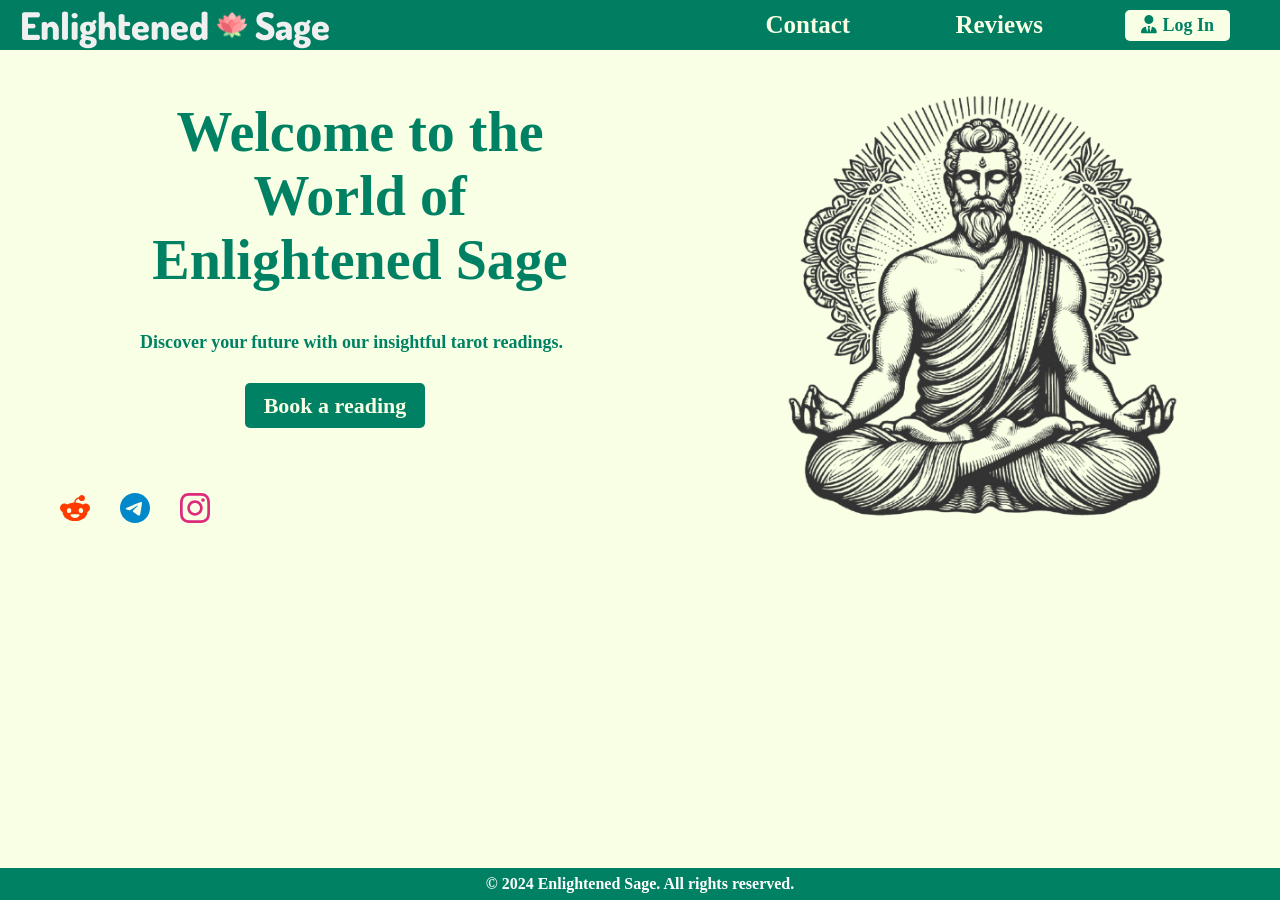
<file: Frontend/index.html>
<!DOCTYPE html>
<html lang="en">

<head>
    <!-- Google tag (gtag.js) -->
    <script async src="https://www.googletagmanager.com/gtag/js?id=G-N2WZ60MQLS"></script>
    <script>
        window.dataLayer = window.dataLayer || [];
        function gtag() { dataLayer.push(arguments); }
        gtag('js', new Date());

        gtag('config', 'G-N2WZ60MQLS');
    </script>
    <meta charset="UTF-8">
    <meta name="viewport" content="width=device-width, initial-scale=1.0">
    <title>Enlightened sage</title>
    <link rel="stylesheet" href="https://cdnjs.cloudflare.com/ajax/libs/font-awesome/6.7.2/css/all.min.css"
        integrity="sha512-Evv84Mr4kqVGRNSgIGL/F/aIDqQb7xQ2vcrdIwxfjThSH8CSR7PBEakCr51Ck+w+/U6swU2Im1vVX0SVk9ABhg=="
        crossorigin="anonymous" referrerpolicy="no-referrer" />
    <link rel="preconnect" href="https://fonts.googleapis.com">
    <link rel="preconnect" href="https://fonts.gstatic.com" crossorigin>
    <link href="https://fonts.googleapis.com/css2?family=Dosis:wght@200..800&display=swap" rel="stylesheet">
    <link rel="stylesheet" href="styles.css">
    <link rel="icon" type="png" href="assets/lotus-logo.png">
</head>

<body>
    <header>
        <nav>
            <ul class="sidebar">
                <li onclick=hideSidebar()><a href="#"><svg xmlns="http://www.w3.org/2000/svg" height="26"
                            viewBox="0 96 960 960" width="26" style="margin-top: 10px;">
                            <path
                                d="m249 849-42-42 231-231-231-231 42-42 231 231 231-231 42 42-231 231 231 231-42 42-231-231-231 231Z" />
                        </svg></a></li>
                <li><a class="bar bar1" onclick="window.location.href='contact.html'">Contact</a></li>
                <li><a class="bar" href="Reviews.html">Reviews</a></li>
                <div class="log">
                    <button class="log-btn" id="login1" onclick="redirectToLogin()"><i class="fa-solid fa-user-tie"
                            style="margin-right: 5px;"></i>Log In</button>
                    <div class="social0">
                        <a href="https://www.reddit.com/user/sabio_iluminado" target="_blank"><img
                                class="img-reddit media" src="assets/reddit-logo.svg" alt="reddit"></a>
                        <a href="https://t.me/transcendental_being" target="_blank"><img class="img-tel media"
                                src="assets/tele-logo.svg" alt="tele"></a>
                        <a href="https://www.instagram.com/enlightened.sage" target="_blank"><img
                                class="img-insta media" src="assets/insta-logo.svg" alt="insta"></a>
                    </div>
                </div>
            </ul>
            <ul>
                <li class="ES">Enlightened <img class="img-lotus" src="assets/lotus-logo.png" alt="linkd"> Sage </li>
                <li class="hideOnMobile items item2"><a onclick="window.location.href='contact.html'">Contact</a></li>
                <li class="hideOnMobile items item3"><a href="Reviews.html">Reviews</a></li>
                <li class="menu-button " onclick=showSidebar()><a href="#"><svg xmlns="http://www.w3.org/2000/svg"
                            height="26" viewBox="0 96 960 960" width="26">
                            <path d="M120 816v-60h720v60H120Zm0-210v-60h720v60H120Zm0-210v-60h720v60H120Z" />
                        </svg></a></li>
                <button class="hideOnMobile" id="login2" onclick="window.location.href='login.html'"><i
                        class="fa-solid fa-user-tie" style="margin-right: 5px;"></i>Log In</button>
            </ul>
        </nav>
    </header>
    <main class="hidden">
        <div class="content">
            <div class="content-items">
                <h1 class="cont-item1 cont-item0">Welcome to the</h1>
                <h1 class="cont-item1 cont-item2">World of </h1>
                <h1 class="cont-item1">Enlightened Sage</h1>
                <h1 class="cont-item4">Discover your future with our insightful tarot readings. </h1>
                <button onclick="window.location.href='booking.html'" class="book-btn">
                    <h4>Book a reading</h4>
                </button>
                <div class="social">
                    <a href="https://www.reddit.com/user/sabio_iluminado" target="_blank"><img class="img-reddit media"
                            src="assets/reddit-logo.svg" alt="reddit"></a>
                    <a href="https://t.me/transcendental_being" target="_blank"><img class="img-tel media"
                            src="assets/tele-logo.svg" alt="tele"></a>
                    <a href="https://www.instagram.com/enlightened.sage" target="_blank"><img class="img-insta media"
                            src="assets/insta-logo.svg" alt="insta"></a>
                </div>
            </div>
            <div class="content-img">
                <img class="img-sage" src="assets/sage.png" alt="sage">
            </div>
        </div>
    </main>
    <footer>
        <p>© 2024 Enlightened Sage. All rights reserved.</p>
    </footer>

    <script>
        function showSidebar() {
            const sidebar = document.querySelector('.sidebar')
            sidebar.style.display = 'flex'
        }
        function hideSidebar() {
            const sidebar = document.querySelector('.sidebar')
            sidebar.style.display = 'none'
        }
    </script>
    <script src="index.js"></script>
</body>

</html>
</file>
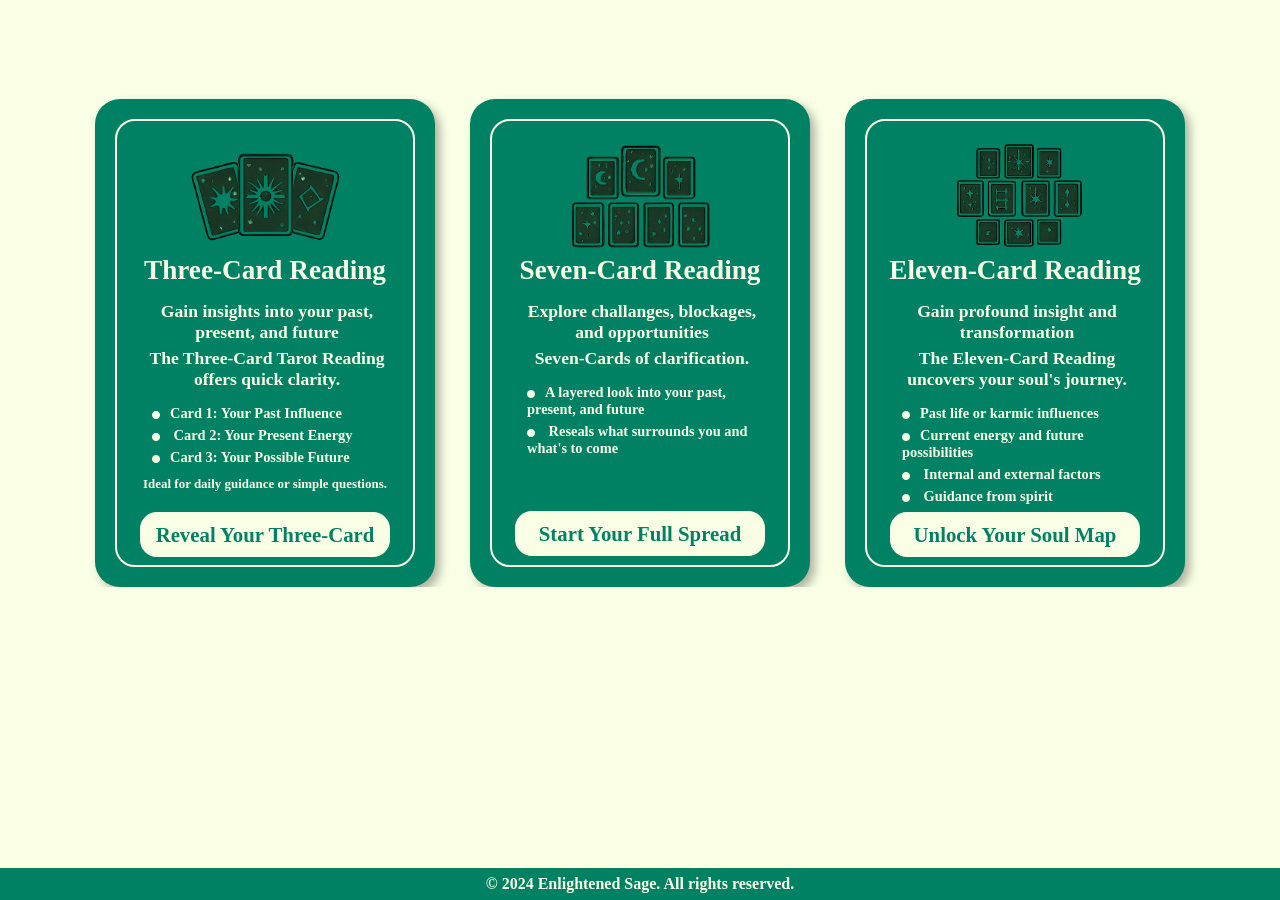
<file: Frontend/booking.html>
<!DOCTYPE html>
<html lang="en">

<head>
    <!-- Google tag (gtag.js) -->
    <script async src="https://www.googletagmanager.com/gtag/js?id=G-N2WZ60MQLS"></script>
    <script>
        window.dataLayer = window.dataLayer || [];
        function gtag() { dataLayer.push(arguments); }
        gtag('js', new Date());
        gtag('config', 'G-N2WZ60MQLS');
    </script>
    <meta charset="UTF-8">
    <meta name="viewport" content="width=device-width, initial-scale=1.0">
    <title>Book Readings</title>
    <link rel="stylesheet" href="https://cdnjs.cloudflare.com/ajax/libs/font-awesome/6.7.2/css/all.min.css"
        integrity="sha512-Evv84Mr4kqVGRNSgIGL/F/aIDqQb7xQ2vcrdIwxfjThSH8CSR7PBEakCr51Ck+w+/U6swU2Im1vVX0SVk9ABhg=="
        crossorigin="anonymous" referrerpolicy="no-referrer" />
    <link rel="preconnect" href="https://fonts.googleapis.com">
    <link rel="preconnect" href="https://fonts.gstatic.com" crossorigin>
    <link href="https://fonts.googleapis.com/css2?family=Dosis:wght@200..800&display=swap" rel="stylesheet">
    <link rel="stylesheet" href="booking.css">
    <link rel="icon" type="png" href="assets/lotus-logo.png">
</head>

<body>
    <main class="content">
        <div class="parent">
            <div class="items one">
                <div class="card1-container">
                    <img class="card1" src="assets/card1.png" alt="3tarot">
                </div>
                <p class="read1">Three-Card Reading</p>
                <p class="read2">Gain insights into your past, present, and future</p>
                <p class="read3">The Three-Card Tarot Reading offers quick clarity.</p>
                <ul class="features">
                    <li><i class="fas fa-circle" style="font-size: 8px;"></i><span>Card 1: Your Past Influence</span>
                    </li>
                    <li><i class="fas fa-circle" style="font-size: 8px;"></i>
                        <span>Card 2: Your Present Energy</span>
                    </li>
                    <li><i class="fas fa-circle" style="font-size: 8px;"></i><span>Card
                            3: Your Possible Future</span></li>
                    <li class="read4"><span>Ideal for daily guidance or simple questions.
                        </span></li>
                </ul>
                <button class="openPopup" id="threeCardsReading">Reveal Your Three-Card</button>
            </div>
        </div>
        <div class=" parent">
            <div class="items two one">
                <img class="card1" src="assets/card2.png" alt="3tarot">
                <p class="read1">Seven-Card Reading</p>
                <p class="read2">Explore challanges, blockages, and opportunities</p>
                <p class="read3">Seven-Cards of clarification.</p>
                <ul class="features">
                    <li><i class="fas fa-circle" style="font-size: 8px;"></i><span>A
                            layered look into your past, present, and future</span></li>
                    <li><i class="fas fa-circle" style="font-size: 8px;"></i>
                        <span>Reseals what surrounds you and what's to come</span>
                    </li>
                    <!-- <li><i class="fas fa-circle" style="font-size: 8px;"></i> 
                    <span>hello my name is smile</span></li>
                 <li class="read4"></i><span>hello my name is smile</span></li> -->
                </ul>
                <button class="openPopup" id="sevenCardsReading">Start Your Full Spread</button>
            </div>
        </div>
        <div class=" parent">
            <div class="items three one">
                <img class="card1" src="assets/card3.png" alt="3tarot">
                <p class="read1">Eleven-Card Reading</p>
                <p class="read2">Gain profound insight and transformation</p>
                <p class="read3">The Eleven-Card Reading uncovers your soul's journey.</p>
                <ul class="features">
                    <li><i class="fas fa-circle" style="font-size: 8px;"></i><span>Past
                            life or karmic influences</span></li>
                    <li><i class="fas fa-circle" style="font-size: 8px;"></i><span>Current
                            energy and future possibilities</span></li>
                    <li><i class="fas fa-circle" style="font-size: 8px;"></i>
                        <span>Internal and external factors</span>
                    </li>
                    <li><i class="fas fa-circle" style="font-size: 8px;"></i>
                        <span>Guidance from spirit</span>
                    </li>
                </ul>
                <button class="openPopup" id="elevenCardsReading">Unlock Your Soul Map</button>
            </div>
        </div>
    </main>
    <footer>
        <p>© 2024 Enlightened Sage. All rights reserved.</p>
    </footer>
    <script src=" booking.js">
    </script>
</body>

</html>
</file>
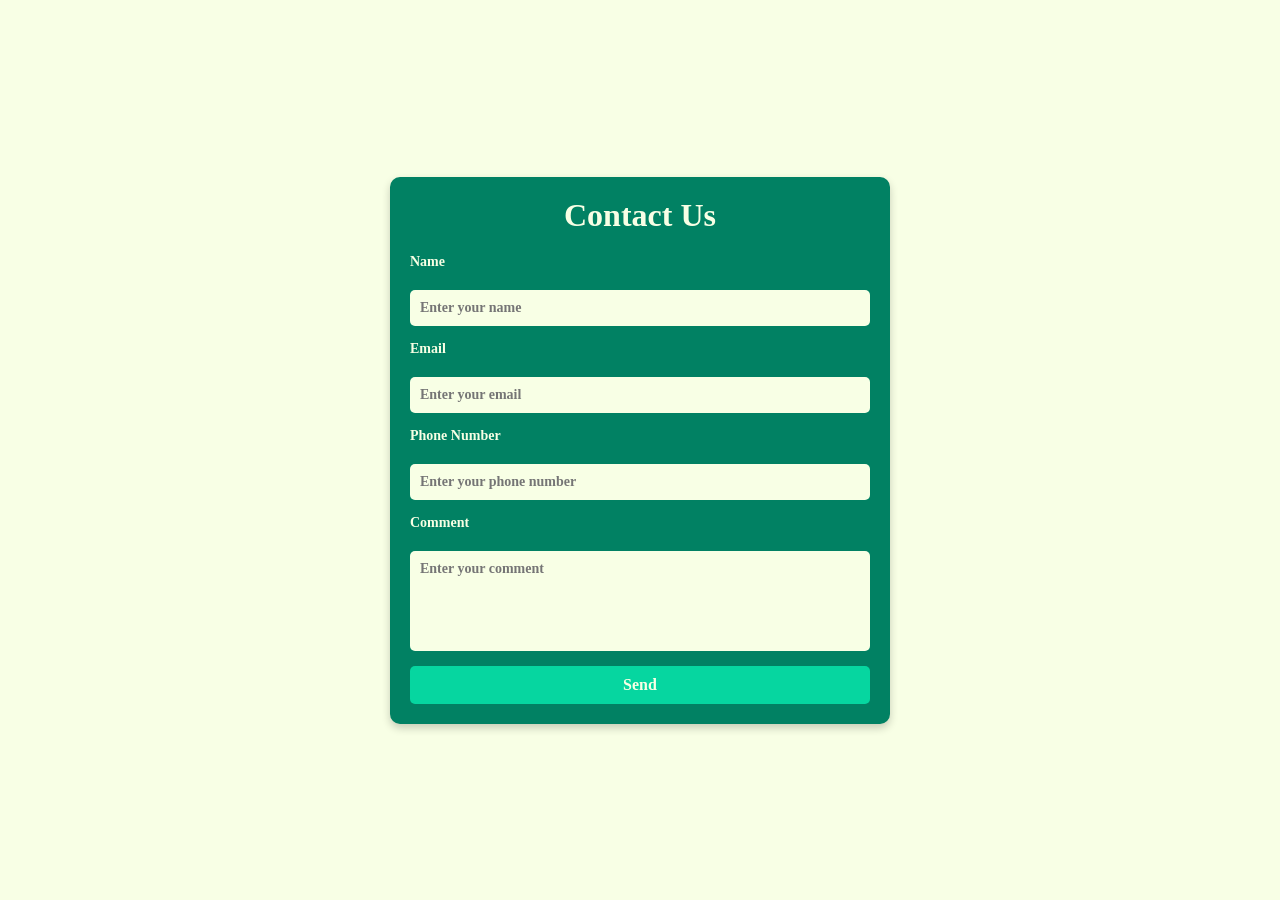
<file: Frontend/contact.html>
<!DOCTYPE html>
<html lang="en">
<head>
    <meta charset="UTF-8">
    <meta name="viewport" content="width=device-width, initial-scale=1.0">
    <title>Contact</title>
    <link rel="stylesheet" href="https://cdnjs.cloudflare.com/ajax/libs/font-awesome/6.7.2/css/all.min.css" integrity="sha512-Evv84Mr4kqVGRNSgIGL/F/aIDqQb7xQ2vcrdIwxfjThSH8CSR7PBEakCr51Ck+w+/U6swU2Im1vVX0SVk9ABhg==" crossorigin="anonymous" referrerpolicy="no-referrer" />
    <link rel="preconnect" href="https://fonts.googleapis.com">
    <link rel="preconnect" href="https://fonts.gstatic.com" crossorigin>
    <link href="https://fonts.googleapis.com/css2?family=Dosis:wght@200..800&display=swap" rel="stylesheet">
    <link rel="stylesheet" href="contact.css">
    <link rel="icon" type="png" href="assets/lotus-logo.png">
</head>
<body>
    <div class="contact-container">
        <h1>Contact Us</h1>
        <form id="contactForm">
            <label for="name">Name</label>
            <input type="text" id="name" placeholder="Enter your name" required>

            <label for="email">Email</label>
            <input type="email" id="email" placeholder="Enter your email" required>

            <label for="phone">Phone Number</label>
            <input type="tel" id="phone" placeholder="Enter your phone number" required>

            <label for="comment">Comment</label>
            <textarea id="comment" placeholder="Enter your comment" rows="5" required></textarea>

            <button type="submit" class="send-btn">Send</button>
        </form>
    </div>
</body>
</html>
</file>
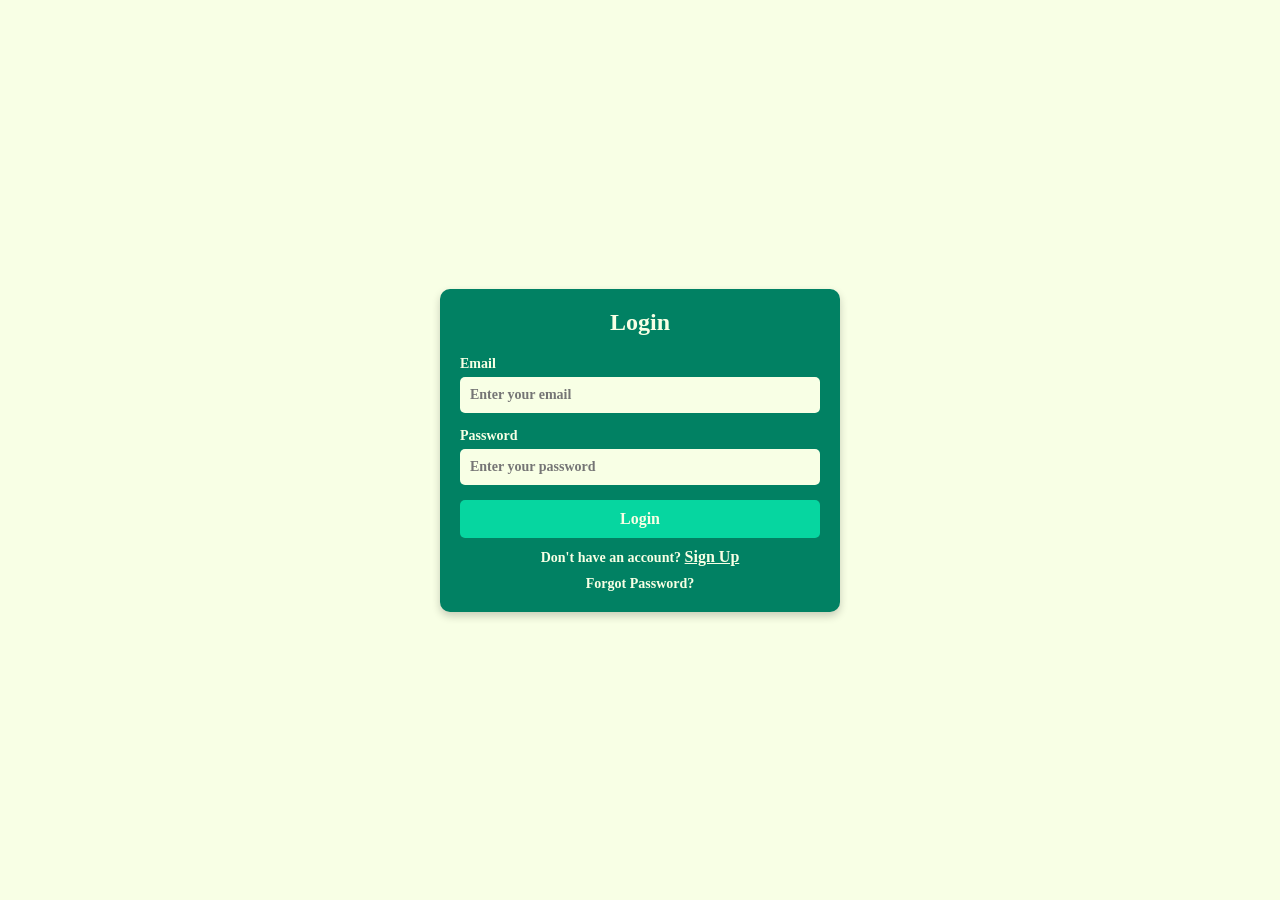
<file: Frontend/login.html>
<!DOCTYPE html>
<html lang="en">
<head>
    <meta charset="UTF-8">
    <meta name="viewport" content="width=device-width, initial-scale=1.0">
    <title>loginForm</title>
    <link rel="stylesheet" href="https://cdnjs.cloudflare.com/ajax/libs/font-awesome/6.7.2/css/all.min.css" integrity="sha512-Evv84Mr4kqVGRNSgIGL/F/aIDqQb7xQ2vcrdIwxfjThSH8CSR7PBEakCr51Ck+w+/U6swU2Im1vVX0SVk9ABhg==" crossorigin="anonymous" referrerpolicy="no-referrer" />
    <link rel="preconnect" href="https://fonts.googleapis.com">
    <link rel="preconnect" href="https://fonts.gstatic.com" crossorigin>
    <link href="https://fonts.googleapis.com/css2?family=Dosis:wght@200..800&display=swap" rel="stylesheet">
    <link rel="stylesheet" href="login.css" >
    <link rel="icon" type="png" href="assets/lotus-logo.png">
</head>
<body>
    <div class="container">
        <!-- Login Form -->
        <div class="form-container" id="loginForm">
            <h2>Login</h2>
            <form id="login">
                <label for="loginEmail">Email</label>
                <input type="email" id="loginEmail" placeholder="Enter your email" required>
                <label for="loginPassword">Password</label>
                <input type="password" id="loginPassword" placeholder="Enter your password" required>
                <button type="submit" class="button2">Login</button>
                <p class="switch-form">Don't have an account? <span onclick="showSignUp()">Sign Up</span></p>
                <p class="forgot-password"><a href="#">Forgot Password?</a></p>
            </form>
        </div>

        <!-- Sign-Up Form -->
        <div class="form-container" id="signUpForm" style="display: none;">
            <h2>Sign Up</h2>
            <form id="signup">
                <label for="name">Name</label>
                <input type="text" id="name" placeholder="Enter your name" required>
                <label for="age">Age</label>
                <select id="age" required></select>
                <label for="gender">Gender</label>
                <select id="gender" required>
                    <option value="" disabled selected>Select your gender</option>
                    <option value="Male">Male</option>
                    <option value="Female">Female</option>
                    <option value="Other">Other</option>
                    <option value="Prefer not to say">Prefer not to say</option>
                </select>
                <label for="location">Location</label>
                <input type="text" id="location" placeholder="Enter your location" required>
                <label for="email">Email</label>
                <input type="email" id="email" placeholder="Enter your email" required>
                <label for="password">Password</label>
                <input type="password" id="password" placeholder="Enter your password" required>
                <button type="submit" class="button2" >Sign Up</button>
                <p class="switch-form">Already have an account? <span onclick="showLogin()">Login</span></p>
            </form>
        </div>
    </div>
    <script src="login.js"></script>
</body>
</html>
</file>
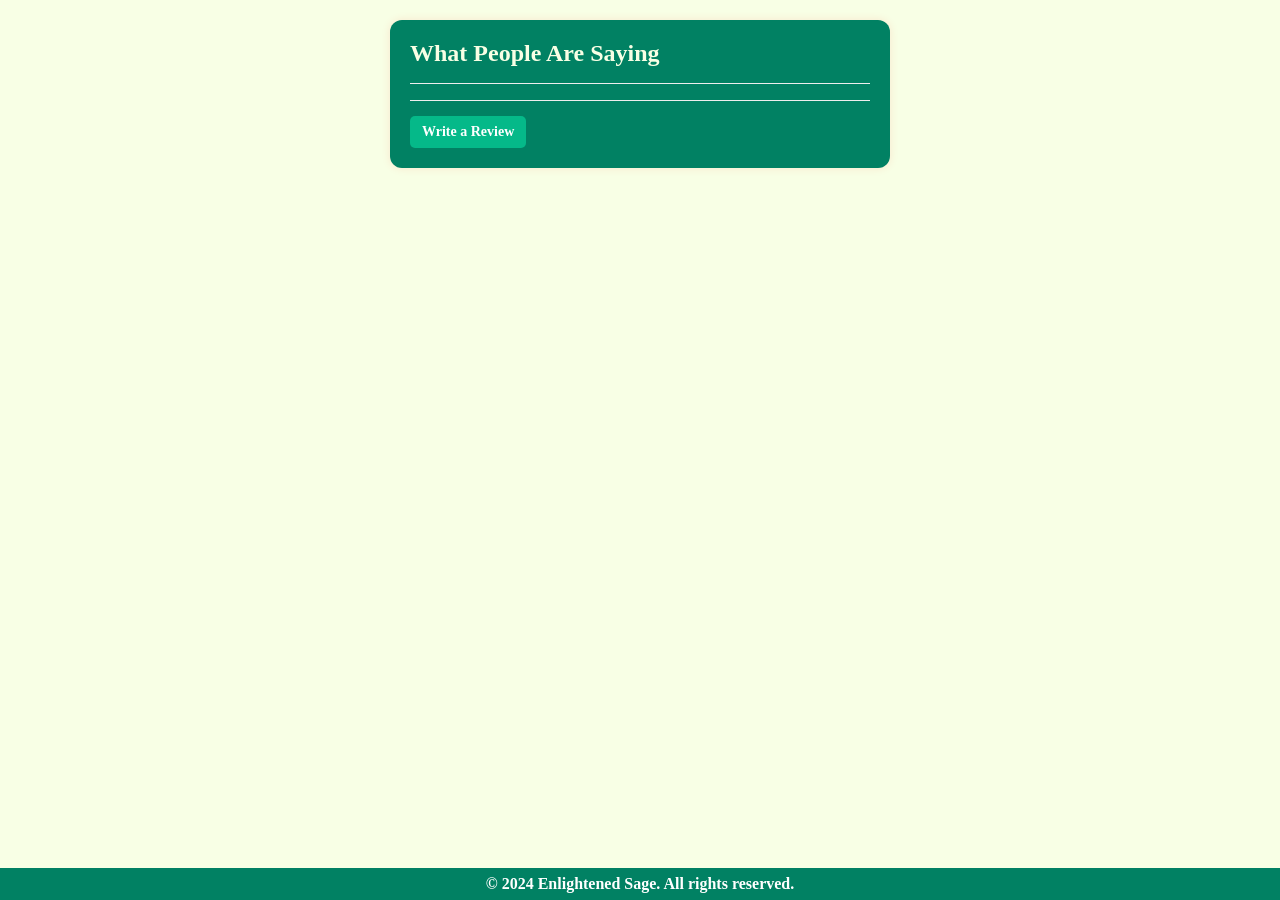
<file: Frontend/Reviews.html>
<!DOCTYPE html>
<html lang="en">

<head>
  <meta charset="UTF-8">
  <title>Reviews Page</title>
  <link rel="stylesheet" href="reviews.css">
  <link rel="icon" type="png" href="assets/lotus-logo.png">
</head>

<body>
  <section class="reviews-section">
    <h2>What People Are Saying</h2>

    <div id="reviews-container">
      <div class="review-card">
        <p></p>
        <span></span>
      </div>
      <div class="review-card">
      </div>
      <!-- More preset reviews -->
    </div>

    <button id="reviewBtn">Write a Review</button>

    <div id="reviewForm" style="display: none;">
      <textarea id="reviewText" placeholder="Write your review here..."></textarea>
      <!-- <input type="text" id="reviewAuthor" placeholder="Your name"> -->
      <button class="btn2" style="color: #f8ffe5;" onclick="addReview()">Submit</button>
    </div>
  </section>

  <script src="reviews.js"></script>
</body>
<footer>
  <p>© 2024 Enlightened Sage. All rights reserved.</p>
</footer>

</html>
</file>
<file: Frontend/styles.css>
* {
    padding: 0%;
    margin: 0%;
    box-sizing: border-box;
    /* font-family: montserrat, verdana, sans-serif; */
    font-family: "Quintessential", serif;
    font-weight: bolder;
    font-style: normal;
}

html,
body {
    height: 100vh;
    height: 100dvh;
    position: relative;
    overflow-x: hidden;
    overflow-y: hidden;
}

body {
    display: flex;
    justify-content: center;
    flex-direction: column;
    background-color: #f8ffe5;
}

@media screen and (max-width:768px) {

    html,
    body {
        overflow-x: hidden;
        height: auto;
        position: relative;
    }
}

/* /new nav */
nav {
    background-color: hsl(166, 98%, 25%);
    /* box-shadow: 3px 3px 5px rgba(0, 0, 0); */
}

nav ul {
    width: 100%;
    list-style: none;
    display: flex;
    justify-content: flex-end;
    align-items: center;
}

nav a {
    height: 100%;
    text-decoration: none;
    display: flex;
    align-items: center;
    /* margin-left: 20px; */
    color: #f8ffe5;
}

@media screen and (max-width: 560px) {
    nav {
        height: 84%;
    }

}

.bar {
    font-size: 18px;
    margin: 0px 200px 0px 0px;
    height: auto;
    padding: 0px 8px 0px 8px;
}

.bar1 {
    margin-top: 50px;
}

.sidebar a:hover {
    background-color: #f8ffe5;
    color: #018163;
}

.menu-button {
    margin-right: 15px;
}

@media screen and (max-width: 768px) {
    .menu-button {
        height: fit-content;
    }

}

nav li {
    line-height: 50px;

}

nav li:first-child {
    margin-right: auto;
}

.sidebar {
    position: fixed;
    top: 50px;
    right: 0px;
    height: 100dvh;
    border-radius: 5px;
    width: auto;
    background-color: rgba(1, 129, 99, 0.6);
    backdrop-filter: blur(20px);
    box-shadow: -10px 0 10px rgba(0, 0, 0, 0.3);
    list-style: none;
    display: none;
    flex-direction: column;
    justify-content: flex-start;
    z-index: 1000;
}

.menu-button {
    display: none;
}

.log {
    display: block;
    flex-direction: column;
    position: fixed;
    bottom: 70px;
    left: 0px;
    margin: 0px 0px 0px 30px;
    justify-content: center;
}

.log-btn {
    display: block;
    margin: 0px 0px 20px 0px;
}

.log .social0 {
    height: 30px;
    width: auto;
    display: flex;
    gap: 25px;
}

/* navbar */
li,
.ES {
    font-family: "Dosis", serif;
    font-size: 38px;
    color: #f0f0f0;
    margin-left: 20px;
}

@media screen and (max-width:560px) {

    li,
    .ES {
        font-size: 25px;
        margin-left: 20px;
        display: flex;
        align-items: center;
    }

    .img-lotus {
        width: 22px;
        margin: 3px;
    }
}

.img-lotus {
    width: 30px;
}

/* Items */
.items {
    width: 170px;
    font-size: 25px;
    position: relative;
    display: flex;
}

@media screen and (max-width:560px) {
    .items {
        line-height: 50px;
        /* max-height: fit-content; */
    }
}

@media screen and (max-width:768px) {
    .items {
        display: none;
    }
}

.item2:hover::after {
    content: '';
    background-color: #f8ffe5;
    height: 2.5px;
    width: 87px;
    transition: after 2s ease-in;
    position: absolute;
    bottom: auto;
    align-self: flex-end;
    margin-bottom: 10px;
}

.item3:hover::after {
    content: '';
    background-color: #f8ffe5;
    height: 2.5px;
    width: 89px;
    position: absolute;
    bottom: auto;
    align-self: flex-end;
    margin-bottom: 10px;
}

@media screen and (max-width:1090px) {
    .item2:hover::after {
        display: none;
    }

    .item3:hover::after {
        display: none;
    }

}

nav button {
    background-color: #f8ffe5;
    padding: 5px 16px;
    margin: 0px 50px 0px 0px;
    border-radius: 5px;
    border: none;
    font-size: large;
    color: #018163;
    transition: border-radius 0.1s ease-in-out;
}

nav button:hover {
    background-color: #f8ffe5;
    border-radius: 25px;
}

.content {
    display: flex;
    justify-content: center;
}

.content-items {
    display: flex;
    flex-direction: column;
    margin: 70px 0px 0px 60px;
    width: 800px;
    color: #018163;
}

.cont-item1 {
    text-align: center;
    width: 600px;
    color: #018163;
    font-size: clamp(1rem, 10vw, 4rem);
}

.cont-item4 {
    color: #018163;
    font-size: 18px;
    margin-top: 40px;
    margin-left: 80px;
}

.content-img {
    display: flex;
}

.img-sage {
    /* max-width:clamp(700px, 50vw, 1000px); */
    width: clamp(300px, 50vw, 520px);
    height: auto;
    align-items: center;
    pointer-events: none;
    /* display: block; */
    margin: 30px 100px 0px 0px;
}

/* Button  */
.book-btn {
    display: flex;
    height: 50px;
    width: 220px;
    font-size: 22px;
    margin: 50px 0px 50px 185px;
    /* background:linear-gradient(to right, #09b089, #09b089); */
    background-color: #018163;
    border-radius: 5px;
    transition: border-radius 0.1s ease-in-out;
    color: #f8ffe5;
    cursor: pointer;
    display: inline-block;
    border: none;
}

.book-btn:hover {
    /* background:linear-gradient(to right, #48dbb9,#28cba5); */
    background-color: #05b989;
    /* color: #145608; */
    border-radius: 25px;
    color: #f8ffe5;
}

/* social */
.social {
    height: 40px;
    width: 150px;
    display: flex;
    color: #01652b;
    justify-content: space-between;
}

.media {
    height: 100%;
    width: 30px;
    opacity: 100%;
}

.media:hover {
    opacity: 75%;
}

/* FOOTER  */
footer {
    text-align: center;
    line-height: 32px;
    background-color: #018163;
    margin-top: auto;
    color: #FFFFFF;
    /* border-top:1px solid #e4cc46;  */
}

@media screen and (min-width:1497px) {
    .content-items {
        margin: 100px 0px 0px 60px;


    }

    .cont-item1 {
        font-size: 4.5rem;
    }

    .img-sage {
        width: clamp(300px, 50vw, 600px);
        height: auto;
        margin: 30px 100px 0px 0px;
    }

    .book-btn {
        height: 55px;
        width: 220px;
        margin: 60px 0px 70px 185px;
    }
}

@media screen and (max-width:1300px) {
    .content-items {
        margin: 50px 0px 0px 60px;
    }

    .cont-item1 {
        font-size: 3.5rem;
    }

    .img-sage {
        width: 90%;
        height: 90%;
        margin: 30px 100px 0px 0px;
    }

    .book-btn {
        height: 45px;
        width: 180px;
        margin: 30px 0px 60px 185px;
    }
}

@media screen and (max-width:1090px) {

    li,
    .ES {
        font-size: 30px;
        margin-left: 20px;
    }

    .items {
        width: 120px;
        font-size: 20px;
    }

    nav button {
        margin-right: 20px;
    }

    .content-items {
        margin: 50px 0px 0px 60px;
    }

    .cont-item1 {
        font-size: 3rem;
    }

    .img-sage {
        width: 100%;
        height: 90%;
        margin: 30px 100px 0px 0px;
        display: none;
    }

    .book-btn {
        height: 45px;
        width: 180px;
        margin: 30px 0px 60px 185px;
    }
}

@media(max-width: 768px) {
    body::before {
        content: '';
        position: fixed;
        top: 0;
        left: 0;
        right: 0;
        bottom: 0;
        background-image: url("assets/lotus-bg1.jpg");
        image-resolution: from-image;
        background-size: cover;
        background-position: center;
        /* background: rgba(0, 0, 0, 0); */
        z-index: -1;
    }

    .cont-item1 {
        width: 400px;
        display: flex;
        justify-content: center;
        color: #f8ffe5;
        font-size: clamp(1rem, 10vw, 4rem);
        /* box-shadow: 0px 1px 2px #000000; */
    }

    .cont-item4 {
        text-align: center;
        color: #f8ffe5;
        font-size: clamp(0.5rem, 3.7vw, 1.2rem);
        margin-top: 50px;
        margin-left: 20px;
        margin-right: 5px;
        width: 350px;
    }

    .hideOnMobile {
        display: none;
    }

    .menu-button {
        display: block;
    }

    footer {
        display: flex;
        position: fixed;
        bottom: 0;
        right: 0;
        justify-content: center;
        width: 100%;

    }

    .social {
        margin: 50px 0px 0px 100px;
        gap: 20px;
    }
}

@media screen and (max-width:560px) {

    .content-items {
        margin: 80px 0px 0px 18px;
        width: auto;
    }

    li,
    .ES {
        font-size: 20px;
        margin-left: 20px;
    }

    .img-lotus {
        width: 20px;
    }

    .book-btn {
        margin: 80px 0px 50px 102px;
    }

    .social {
        margin: 80px 0px 0px 120px;
        gap: 20px;
    }

    footer {
        font-size: 70%;
    }
}

.logged-in {
    background-color: #f8ffe5 !important;
    color: #018163 !important;
    cursor: default !important;
}

.logged-in:hover {
    border-radius: 5px !important;
    /* Override the hover effect for logged in state */
}
</file>
<file: Frontend/booking.css>
*{
    padding: 0%;
    margin: 0%;
    box-sizing: border-box;
    font-family: "Quintessential", serif;
    font-weight:bolder;
    font-style: normal;
    color:#f8ffe5;
}
html,body{
    min-height: 100vh;
    min-height: 100dvh;
    overflow-x: hidden;
    scroll-behavior: smooth;
}
body{
    background-color:#f8ffe5;
}
@media screen and (max-width:750px){
    html,body{
        /* overflow-x:hidden; */
        /* overflow-y: hidden; */
        scroll-behavior: smooth;
    }
}
@media screen and (max-width:560px){
    body{
        background-color: transparent;
       background-image: url("assets/lotus-bg.jpg");
       /* background-repeat: no-repeat; */
       background-size:auto;
    }
}
.content{
    display: flex;
    justify-content: center;
    height: auto;
    gap:2.188rem;
    overflow: auto;
    background-size: cover;
}
@media screen and (max-width:750px){
    .content{
        flex-direction: column;
        justify-content: center;
        align-items: center;
        gap: 0rem;
        
    }
}
.items{
    height: 28rem;
    width:300px;
    text-align: center;
    background-color: #018163;
}
.parent{
    box-shadow:5px 5px 10px rgba(0,0,0,0.3);
    backdrop-filter: blur(10px);
    background: #018163;
    padding: 20px;
    border-radius: 25px;
    margin-top: 99px;
}
.one{
    border: 2px solid #f8ffe5;
    border-radius: 20px;
    padding: 20px;
    box-sizing: border-box;

}
@media screen and (max-width:750px){
    .items{
    width: 19.75rem;
    }
    .parent{
        width: 22.75rem;
        justify-content: center;
        margin-top: 60px;
        height: auto;
    }
    .one{
        height:auto;
    }
}
img.card1{
    filter:drop-shadow(1px 1px 0 black);
    filter: brightness(0.8) sepia(1) hue-rotate(90deg) saturate(2);
    height:110px;
}

.features li i{
    margin-right: 10px;
}
.read1{
    font-size: 1.7rem;
}
.read2{
    font-size: 1.1rem;
    margin: 15px 0 0 0px;  
    align-items: center;
    width:260px;
}
.read3{
    font-size: 1.1rem;
    margin: 5px 0 15px 0px;
    width:260px;
}
.read4{
    margin:10px 0px 0px 0px;
    text-align: center;
    font-size: 0.81rem;
}
li{
    list-style: none;
    font-size: 0.9rem;
    margin:5px 0 0px 15px;
    text-align: left;
}
button{
    height: 45px;
    width:250px;
    /* background: linear-gradient(#018163 , #018163 100%  ); */
    background-color: #f8ffe5;
    color: #018163;
    border-radius: 17px;
    transition: border-radius 0.1s ease-in-out;
    font-size: 1.3rem;
    border: none;
    outline: none;
    margin-top: 20px;
}
button:hover {
    /* background: linear-gradient(#04ffc4 , #018163 100%  ); */
    border-radius: 25px;
}
.two button{
   margin-top: 54px;
}
.three button{
    margin-top: 7px;
}
@media screen and (max-width:750px){
    .three button{
        margin-top: 22px;
    }
}
footer{
    display: flex;
    justify-content: center;
    text-align: center;
    line-height: 32px;
    background-color:#018163;
    margin-top: auto;
    color: #FFFFFF;
    position: fixed;
    bottom: 0;
    left:0;
    right: 0;
}
@media screen and (max-width:768px){
    footer{
        position: inherit;
        margin-top: 20px;
        font-size: 60%;
    }
} 
@media screen and (max-width:560px){
    .content{
        gap:0rem;
    }   
    .items{
        width:291px;
        text-align: center;
        background-color: #018163;
    }
    .parent{
        box-shadow:5px 5px 10px rgba(0,0,0,0.3);
        backdrop-filter: blur(10px);
        background: #018163;
        padding:15px;
        border-radius: 25px;
        margin-top: 99px;
        width: 20rem;
    }
    .one{
        border: 2px solid #f8ffe5;
        border-radius: 20px;
        padding: 20px;
        box-sizing: border-box;
    
    }
    img.card1{
        height:80px;
    }
    .read1{
        font-size: 1.5rem;
    }
    .read2{
        font-size: 1rem;
        margin: 15px 0 0 15px;  
        width:230px;
    }
    .read3{
        font-size: 1rem;
        margin: 5px 0 15px 15px;
        width:230px;
    }
    .read4{
        font-size: 0.70rem;
    }
    li{
        list-style: none;
        font-size: 0.9rem;
        margin:5px 0 0px 15px;
        text-align: left;
    }
    button{
        height: 40px;
        width:210px;
        font-size: 1rem;
        margin-top: 10px;
    }
    .two button{
        margin-top: 14px;
     }
     .three button{
         margin-top: 5px;
     }
    .three{
        height:29rem;
    }
}
</file>
<file: Frontend/contact.css>
*{
    padding: 0%;
    margin: 0%;
    box-sizing: border-box;
    /* font-family: montserrat, verdana, sans-serif; */
    font-family: "Quintessential", serif;
    font-weight:bolder;
    font-style: normal;
}

body {
    font-family: 'Dosis', sans-serif;
    background-color: #f8ffe5;
    margin: 0;
    padding: 0;
    display: flex;
    justify-content: center;
    align-items: center;
    height: 100vh;
}

.contact-container {
    width: 100%;
    max-width: 500px;
    background-color: #018163;
    padding: 20px;
    border-radius: 10px;
    box-shadow: 0 4px 8px rgba(0, 0, 0, 0.2);
    color: #f8ffe5;
}

h1 {
    text-align: center;
    margin-bottom: 20px;
}

form {
    display: flex;
    flex-direction: column;
    gap: 15px;
}

label {
    font-size: 14px;
    margin-bottom: 5px;
}

input, textarea {
    width: 100%;
    padding: 10px;
    border: none;
    border-radius: 5px;
    font-size: 14px;
    outline: none;
    background-color: #f8ffe5;
    color: #000;
}

textarea {
    resize: none;
}

button {
    padding: 10px;
    background-color: #06d6a0;
    color: #f8ffe5;
    border: none;
    border-radius: 5px;
    cursor: pointer;
    font-size: 16px;
}

button:hover {
    background-color: #04b88a;
}
</file>
<file: Frontend/login.css>
* {
    margin: 0;
    padding: 0;
    box-sizing: border-box;
    /* font-family: Arial, sans-serif; */
    font-family: "Quintessential", serif;
    font-weight:bolder;
    font-style: normal;
}

body {
    background-color: #f8ffe5;
    display: flex;
    justify-content: center;
    align-items: center;
    height: 100vh;
}

.container {
    width: 100%;
    max-width: 400px;
    background-color: #018163;
    padding: 20px;
    border-radius: 10px;
    box-shadow: 0 4px 8px rgba(0, 0, 0, 0.2);
    color: #f8ffe5;
}

h2 {
    text-align: center;
    margin-bottom: 20px;
}

label {
    display: block;
    margin-bottom: 5px;
    font-size: 14px;
}

input, select {
    width: 100%;
    padding: 10px;
    margin-bottom: 15px;
    border: none;
    border-radius: 5px;
    outline: none;
    font-size: 14px;
}

input[type="email"], input[type="password"], input[type="text"], input[type="number"], select {
    background-color: #f8ffe5;
    color: #000;
}

button {
    width: 100%;
    padding: 10px;
    background-color: #06d6a0;
    color: #f8ffe5;
    border: none;
    border-radius: 5px;
    cursor: pointer;
    font-size: 16px;
}

button:hover {
    background-color: #04b88a;
}

.switch-form {
    text-align: center;
    margin-top: 10px;
    font-size: 14px;
}

.switch-form span {
    color: #f8ffe5;
    cursor: pointer;
    text-decoration: underline;
    font-size: 1rem;
}
.switch-form span:hover {
    font-size: 1.001rem;
}
.forgot-password {
    text-align: center;
    margin-top: 10px;
    font-size: 14px;
}

.forgot-password a {
    color: #f8ffe5;
    text-decoration: none;
}
.forgot-password a:hover {
    text-decoration: underline;
}
</file>
<file: Frontend/reviews.css>
* {
  margin: 0%;
  box-sizing: border-box;
  /* font-family: montserrat, verdana, sans-serif; */
  font-family: "Quintessential", serif;
  font-weight: bolder;
  padding: 0%;
  font-style: normal;
}

html,
body {
  height: 100%;
}

body {
  min-height: 100vh;
  min-height: 100dvh;
  font-family: sans-serif;
  background: #f8ffe5;
  padding: 20px;
  min-height: 100%;
  display: flex;
  flex-direction: column;
}

.reviews-section {
  width: 500px;
  margin: auto;
  margin-top: 0px;
  color: #f8ffe5;
  background-color: #018163;
  padding: 20px;
  border-radius: 12px;
  box-shadow: 0 0 10px rgba(255, 0, 0, 0.1);
}

.review-card {

  border-bottom: 1px solid #eee;
  padding: 10px 0;
}

.review-card p {
  margin: 0;
  font-size: 16px;
}

.review-card span {
  font-size: 14px;
  color: #f8ffe5;
}

#reviewBtn {
  margin-top: 15px;
  padding: 10px 15px;
  background: #05b989;
  color: #fff;
  border: none;
  border-radius: 5px;
  transition: border-radius 0.1s ease-in-out;
  cursor: pointer;
}

#reviewBtn:hover {
  background: #05b989;
  border-radius: 25px;
}

#reviewForm {
  margin-top: 15px;
}

#reviewForm textarea {
  width: auto;
  padding: 8px;
  margin-bottom: 8px;
  border-radius: 6px;
  border: 1px solid #ccc;
}

#reviewForm button {
  padding: 8px 12px;
  background: #05b989;
  color: #fff;
  border: none;
  transition: border-radius 0.1s ease-in-out;
  border-radius: 5px;
  cursor: pointer;
}

#reviewForm button:hover {
  border-radius: 25px;
}

footer {
  width: 100%;
  text-align: center;
  line-height: 32px;
  background-color: #018163;

  color: #FFFFFF;
  position: fixed;
  bottom: 0;
  left: 0;
  right: 0;

}

@media screen and (max-width:700px) {
  footer {
    font-size: 60%;
  }
}

@media screen and (max-width: 700px) {
  .reviews-section {
    width: 100%;
    margin: 0 10px;
    padding: 15px;
  }
}

.review-card {
  font-size: 14px;
  padding: 8px 0;
}

#reviewBtn {
  font-size: 14px;
  padding: 8px 12px;

  #reviewForm textarea,
  #reviewForm input {
    font-size: 14px;
    padding: 6px;
  }

  #reviewForm button {
    font-size: 14px;
    padding: 8px 12px;
  }
}

@media screen and (max-width: 500px) {
  .reviews-section {
    width: 100%;
    margin: 0 5px;
    padding: 10px;
  }

  .review-card {
    font-size: 12px;
    padding: 6px 0;
  }

  #reviewBtn {
    font-size: 12px;
    padding: 6px 10px;
  }

  #reviewForm textarea {
    font-size: 12px;
    padding: 5px;
  }

  #reviewForm button {
    font-size: 12px;
    padding: 6px 10px;

  }
}
</file>
